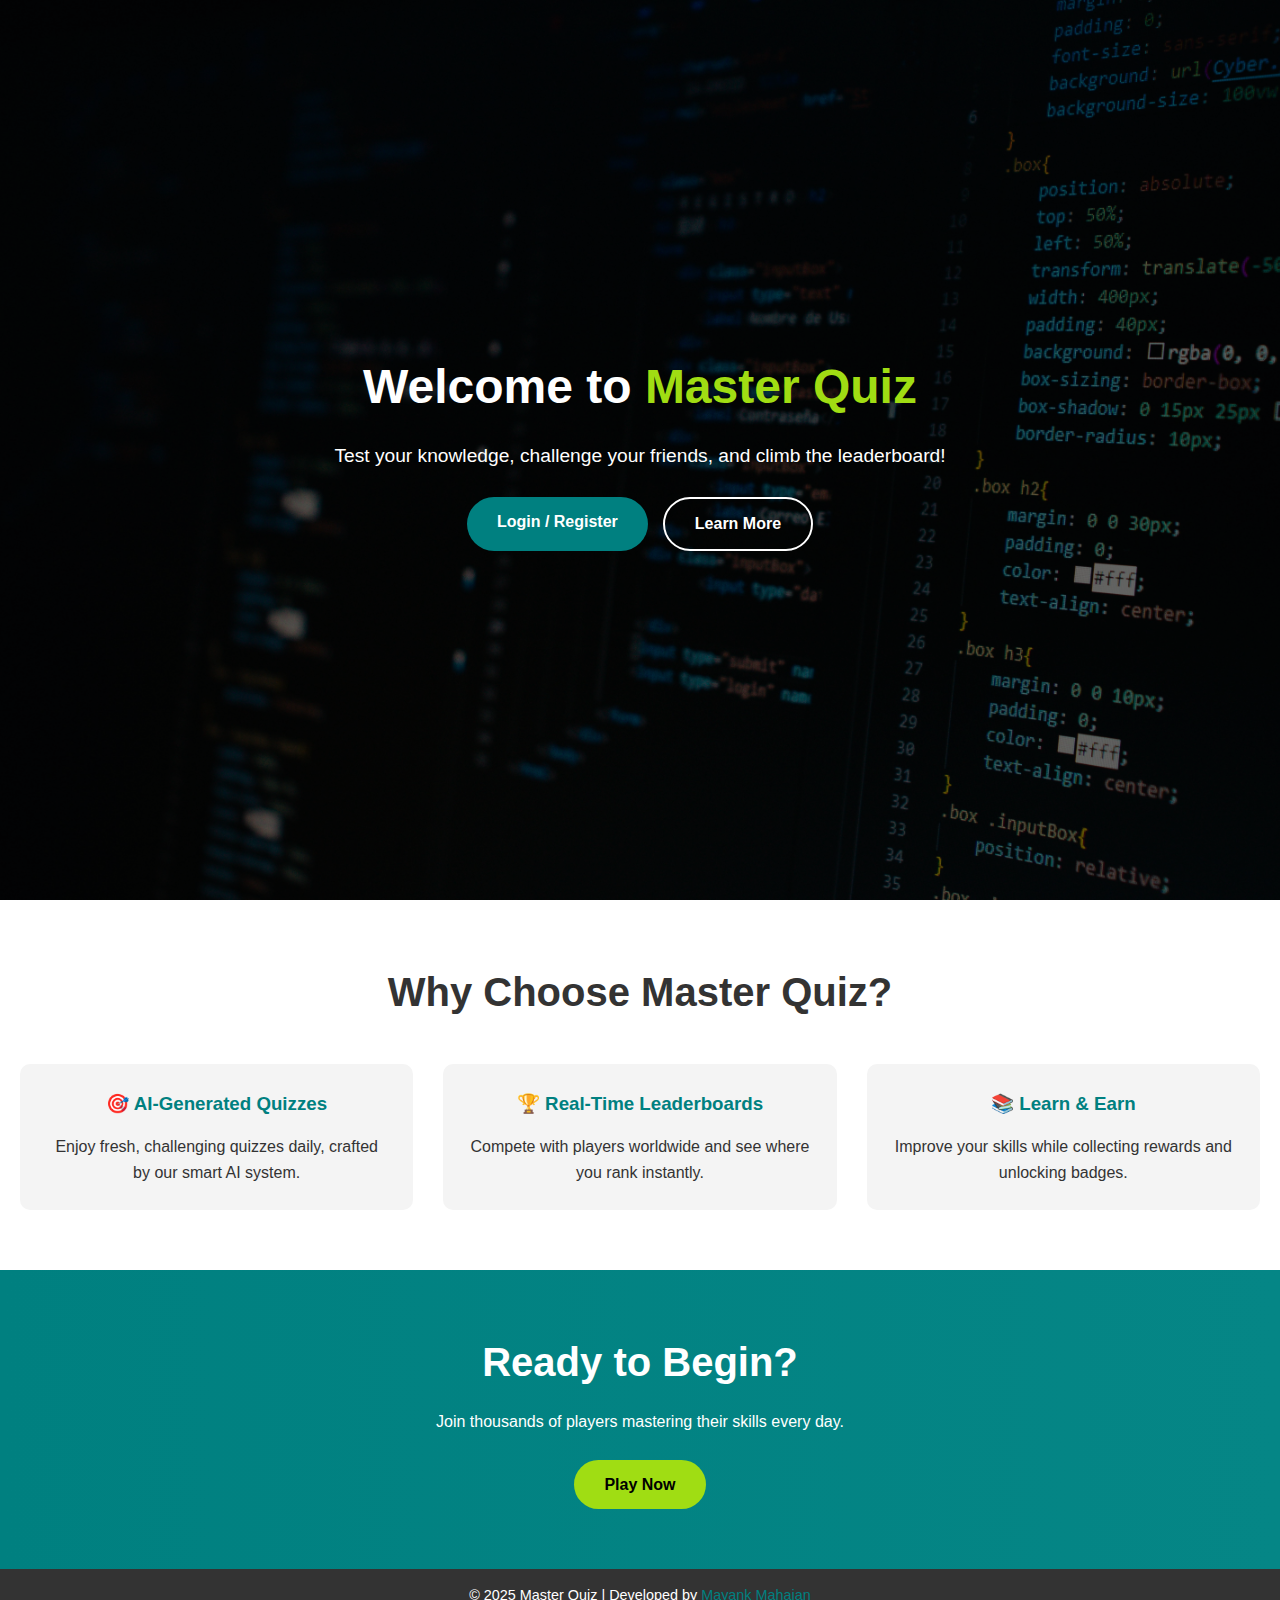
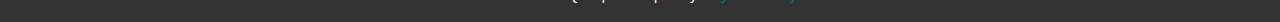
<file: src/main/resources/static/landing.html>
<!DOCTYPE html>
<html lang="en">
<head>
    <meta charset="UTF-8">
    <meta name="viewport" content="width=device-width, initial-scale=1.0">
    <title>Master Quiz - Challenge Your Mind</title>
    <link rel="stylesheet" href="landing.css">
</head>
<body>

<section class="hero">
    <div class="overlay"></div>
    <div class="hero-content">
        <h1>Welcome to <span>Master Quiz</span></h1>
        <p>Test your knowledge, challenge your friends, and climb the leaderboard!</p>
        <div class="cta-buttons">
            <a href="/login.html" class="btn start-btn">Login / Register</a>
            <a href="#features" class="btn learn-btn">Learn More</a>
        </div>
    </div>
</section>

<section class="features" id="features">
    <h2>Why Choose Master Quiz?</h2>
    <div class="features-grid">
        <div class="feature-card">
            <h3>🎯 AI-Generated Quizzes</h3>
            <p>Enjoy fresh, challenging quizzes daily, crafted by our smart AI system.</p>
        </div>
        <div class="feature-card">
            <h3>🏆 Real-Time Leaderboards</h3>
            <p>Compete with players worldwide and see where you rank instantly.</p>
        </div>
        <div class="feature-card">
            <h3>📚 Learn & Earn</h3>
            <p>Improve your skills while collecting rewards and unlocking badges.</p>
        </div>
    </div>
</section>

<section class="call-to-action">
    <h2>Ready to Begin?</h2>
    <p>Join thousands of players mastering their skills every day.</p>
    <a href="/login.html" class="btn cta-btn">Play Now</a>
</section>

<footer>
    <p>© 2025 Master Quiz | Developed by <a href="https://www.linkedin.com/in/mayank-mahajan-7a5835296/" target="_blank">Mayank Mahajan</a></p>
</footer>

<script src="landing.js"></script>
</body>
</html>
</file>
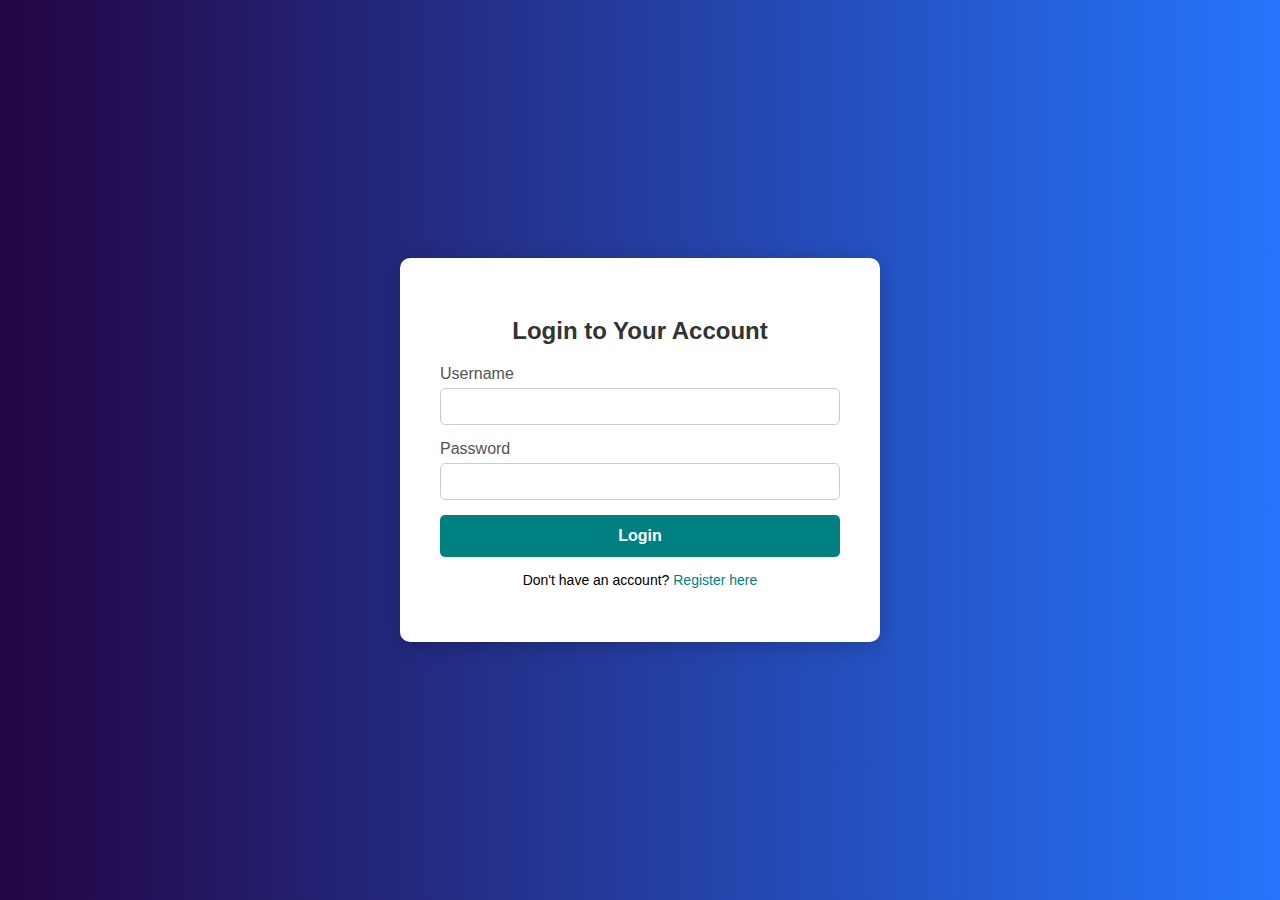
<file: src/main/resources/static/login.html>
<!DOCTYPE html>
<html lang="en">
<head>
    <meta charset="UTF-8">
    <title>Login - Master Quiz</title>
    <link rel="stylesheet" href="auth.css">
</head>
<body>
    <div class="auth-container">
        <form action="/login" method="POST" class="auth-form">
            <h2>Login to Your Account</h2>
            <div id="error-message" class="error"></div>
            <div class="form-group">
                <label for="username">Username</label>
                <input type="text" id="username" name="username" required>
            </div>
            <div class="form-group">
                <label for="password">Password</label>
                <input type="password" id="password" name="password" required>
            </div>
            <button type="submit" class="btn">Login</button>
            <p class="form-link">Don't have an account? <a href="register.html">Register here</a></p>
        </form>
    </div>
    <script src="login.js"></script>
</body>
</html>
</file>
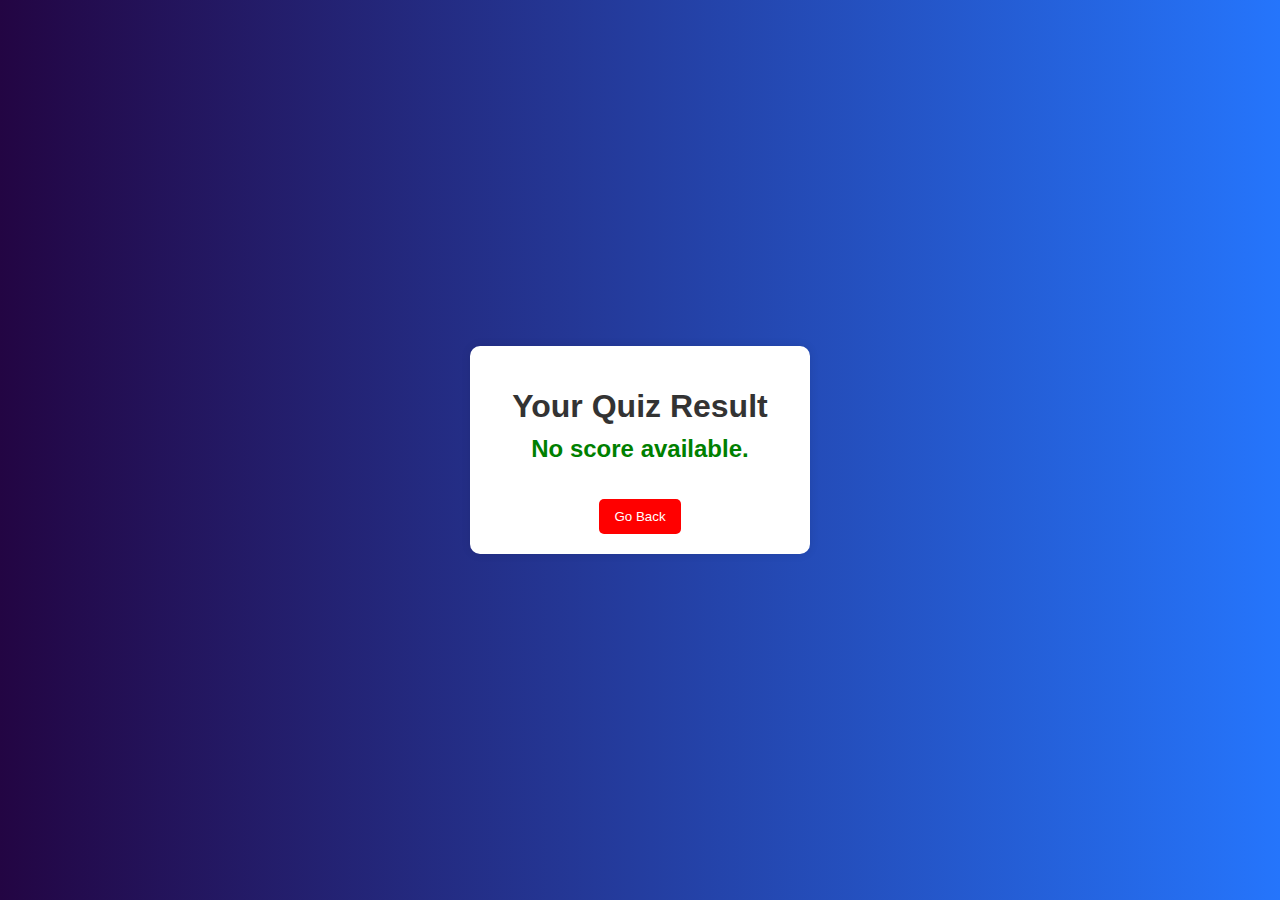
<file: src/main/resources/static/result.html>
<!DOCTYPE html>
<html lang="en">
<head>
    <meta charset="UTF-8">
    <meta name="viewport" content="width=device-width, initial-scale=1.0">
    <link rel="stylesheet" href="quiz.css"><!-- Link to your CSS file -->

    <title>Quiz Result</title>
    <style>
        body {
            font-family: Arial, sans-serif;
            background-color: #f2f2f2;
            color: #333;
            display: flex;
            flex-direction: column;
            align-items: center;
            justify-content: center;
            height: 100vh;
            margin: 0;
        }
        .result-container {
            background: white;
            padding: 20px;
            border-radius: 10px;
            box-shadow: 0 0 10px rgba(0, 0, 0, 0.1);
            text-align: center;
            width: 300px;
        }
        h1 {
            margin-bottom: 10px;
        }
        .score {
            font-size: 24px;
            font-weight: bold;
            color: green;
        }
        .button {
            margin-top: 20px;
            padding: 10px 15px;
            background-color: red;
            color: white;
            border: none;
            border-radius: 5px;
            cursor: pointer;
        }
    </style>
</head>
<body>
    <div class="result-container">
        <h1>Your Quiz Result</h1>
        <div class="score" id="score"></div>
        <p id="feedback"></p>
        <button class="button" onclick="window.location.href='index.html'">Go Back</button>
    </div>

    <script>
        // Function to get the result from localStorage or URL parameters
        function displayResult() {
            const score = localStorage.getItem('quizScore'); // Get score from localStorage
            const totalQuestions = localStorage.getItem('totalQuestions'); // Get total questions
            const feedback = document.getElementById('feedback');

            if (score !== null) {
                document.getElementById('score').innerText = `You scored ${score} out of ${totalQuestions}`;
                
                // Optional: Provide feedback based on score
                const percentage = (score / totalQuestions) * 100;
                if (percentage >= 80) {
                    feedback.innerText = 'Excellent work! Keep it up!';
                } else if (percentage >= 50) {
                    feedback.innerText = 'Good job! You can do even better!';
                } else {
                    feedback.innerText = 'Don’t give up! Try again!';
                }
            } else {
                document.getElementById('score').innerText = 'No score available.';
            }
        }

        // Call the displayResult function when the page loads
        window.onload = displayResult;
    </script>
</body>
</html>
</file>
<file: src/main/resources/static/auth.css>
body {
    font-family: 'Segoe UI', Tahoma, Geneva, Verdana, sans-serif;
    background: linear-gradient(to right, #230543, #2575fc);
    display: flex;
    justify-content: center;
    align-items: center;
    height: 100vh;
    margin: 0;
}

.auth-container {
    background-color: white;
    padding: 40px;
    border-radius: 10px;
    box-shadow: 0 4px 20px rgba(0, 0, 0, 0.2);
    width: 100%;
    max-width: 400px;
}

.auth-form h2 {
    text-align: center;
    margin-bottom: 20px;
    color: #333;
}

.form-group {
    margin-bottom: 15px;
}

.form-group label {
    display: block;
    margin-bottom: 5px;
    color: #555;
}

.form-group input {
    width: 100%;
    padding: 10px;
    border: 1px solid #ccc;
    border-radius: 5px;
    box-sizing: border-box; /* Important */
}

.btn {
    width: 100%;
    padding: 12px;
    border: none;
    border-radius: 5px;
    background-color: teal;
    color: white;
    font-size: 16px;
    font-weight: bold;
    cursor: pointer;
    transition: background-color 0.3s;
}

.btn:hover {
    background-color: #005f79;
}

.form-link {
    text-align: center;
    margin-top: 15px;
    font-size: 14px;
}

.form-link a {
    color: teal;
    text-decoration: none;
}

/* For displaying messages */
#message, #error-message {
    text-align: center;
    margin-top: 10px;
    font-weight: bold;
}

.error {
    color: #dc3545; /* Red for errors */
}

.success {
    color: #28a745; /* Green for success */
}
</file>
<file: src/main/resources/static/quiz.css>
body {
    font-family: 'Roboto', sans-serif;
    background: linear-gradient(to right, #230543, #2575fc);
    color: #ffffff;
    display: flex;
    justify-content: center;
    align-items: center;
    height: 100vh;
    margin: 0;
}

.quiz-container {
    background-color: rgba(21, 108, 163, 0.9);
    padding: 30px;
    border-radius: 30px;
    box-shadow: 0 4px 20px rgba(0, 0, 0, 0.3);
    width: 90%;
    max-width: 600px;
    text-align: center;
}

.quiz-info {
    display: flex;
    justify-content: space-between;
    margin-bottom: 20px;
    font-size: 18px;
    font-weight: 700;
}

.question {
    font-size: 24px;
    margin: 20px 0;
    min-height: 60px; /* Prevents layout jump */
}

.options {
    display: flex;
    flex-direction: column;
}

.option {
    background-color: rgba(255, 255, 255, 0.9);
    color: #333;
    border: 2px solid transparent;
    border-radius: 10px;
    padding: 15px;
    margin: 8px 0;
    cursor: pointer;
    transition: all 0.3s;
    font-size: 16px;
}

.option:hover:not(:disabled) {
    background-color: #f0f970;
    border-color: #f0f970;
}

.option.correct {
    background-color: #28a745;
    color: white;
    border-color: #28a745;
}

.option.incorrect {
    background-color: #dc3545;
    color: white;
    border-color: #dc3545;
}

.option:disabled {
    cursor: not-allowed;
    opacity: 0.8;
}

.next-button {
    display: none; /* Hidden by default */
    margin: 20px auto 0;
    padding: 12px 30px;
    background-color: #ff4757;
    color: white;
    border: none;
    border-radius: 25px;
    font-size: 18px;
    cursor: pointer;
    transition: background-color 0.3s;
}

.next-button:hover {
    background-color: #e03a4a;
}
</file>
<file: src/main/resources/static/landing.css>
/* RESET */
* { margin: 0; padding: 0; box-sizing: border-box; }
html { scroll-behavior: smooth; }
body { font-family: 'Segoe UI', Tahoma, Geneva, Verdana, sans-serif; background: #f9f9f9; color: #333; line-height: 1.6; }

/* HERO SECTION */
.hero {
    position: relative;
    /* CORRECTED PATH: Assumes images folder is at the same level */
    background: url('./images/bg1.jpg') center/cover no-repeat;
    height: 100vh;
    display: flex;
    justify-content: center;
    align-items: center;
    text-align: center;
}
.hero .overlay { position: absolute; inset: 0; background: rgba(0, 0, 0, 0.6); }
.hero-content { position: relative; z-index: 1; max-width: 800px; color: white; padding: 20px; }
.hero-content h1 { font-size: 3rem; margin-bottom: 15px; }
.hero-content h1 span { color: #a0dd13; }
.hero-content p { font-size: 1.2rem; margin-bottom: 25px; }
.cta-buttons { display: flex; justify-content: center; gap: 15px; }
.btn { display: inline-block; padding: 12px 30px; border-radius: 30px; text-decoration: none; font-weight: bold; transition: all 0.3s ease; }
.start-btn { background: teal; color: white; }
.start-btn:hover { background: #a0dd13; color: black; }
.learn-btn { background: transparent; border: 2px solid white; color: white; }
.learn-btn:hover { background: white; color: black; }

/* FEATURES SECTION */
.features { padding: 60px 20px; background: white; text-align: center; }
.features h2 { font-size: 2.5rem; margin-bottom: 40px; }
.features-grid { display: grid; grid-template-columns: repeat(auto-fit, minmax(280px, 1fr)); gap: 30px; }
.feature-card { background: #f4f4f4; padding: 25px; border-radius: 10px; transition: transform 0.3s ease, box-shadow 0.3s ease; }
.feature-card:hover { transform: translateY(-5px); box-shadow: 0 6px 15px rgba(0, 0, 0, 0.15); }
.feature-card h3 { margin-bottom: 15px; color: teal; }

/* CALL TO ACTION */
.call-to-action { background: linear-gradient(90deg, teal, #058686); color: white; padding: 60px 20px; text-align: center; }
.call-to-action h2 { font-size: 2.5rem; margin-bottom: 15px; }
.call-to-action p { margin-bottom: 25px; }
.cta-btn { background: #a0dd13; color: black; }
.cta-btn:hover { background: white; color: teal; }

/* FOOTER */
footer { background: #333; color: white; text-align: center; padding: 15px; font-size: 0.9rem; }
footer a { color: teal; text-decoration: none; }
footer a:hover { color: #a0dd13; }
</file>
